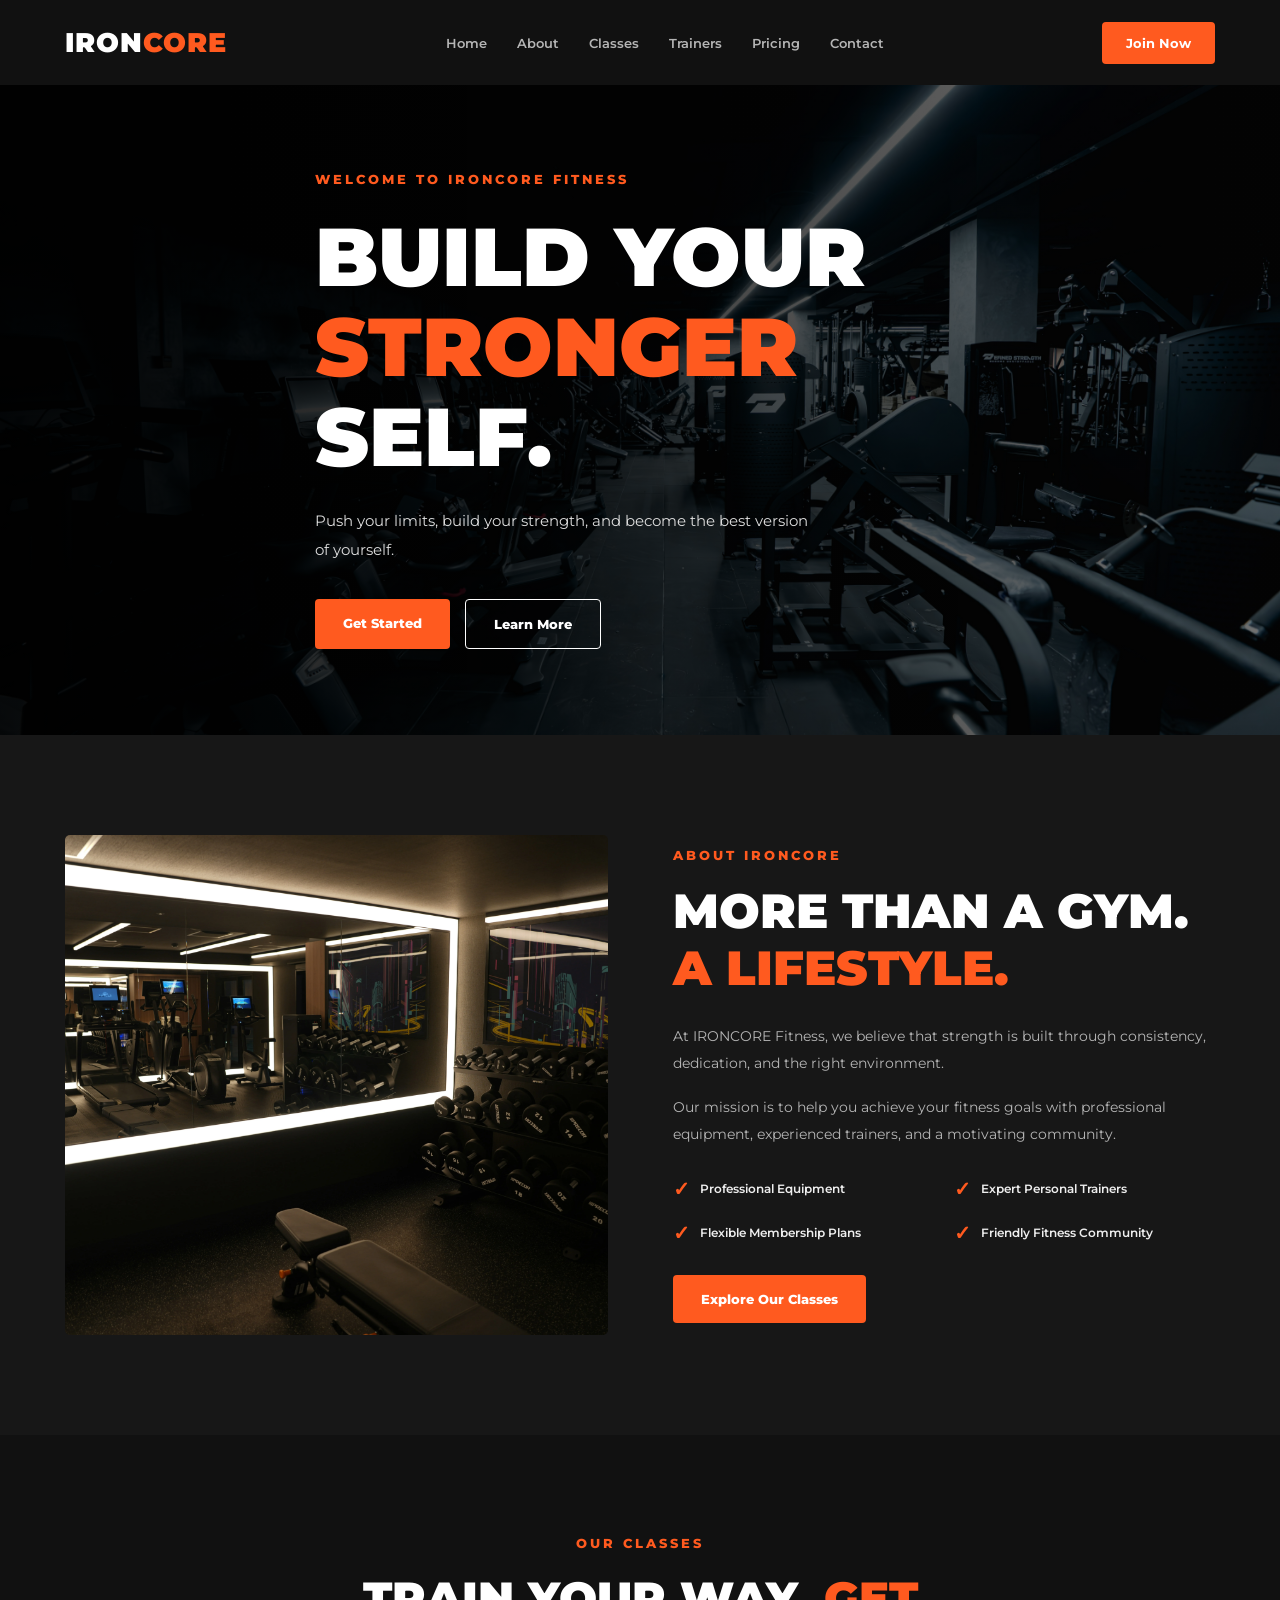
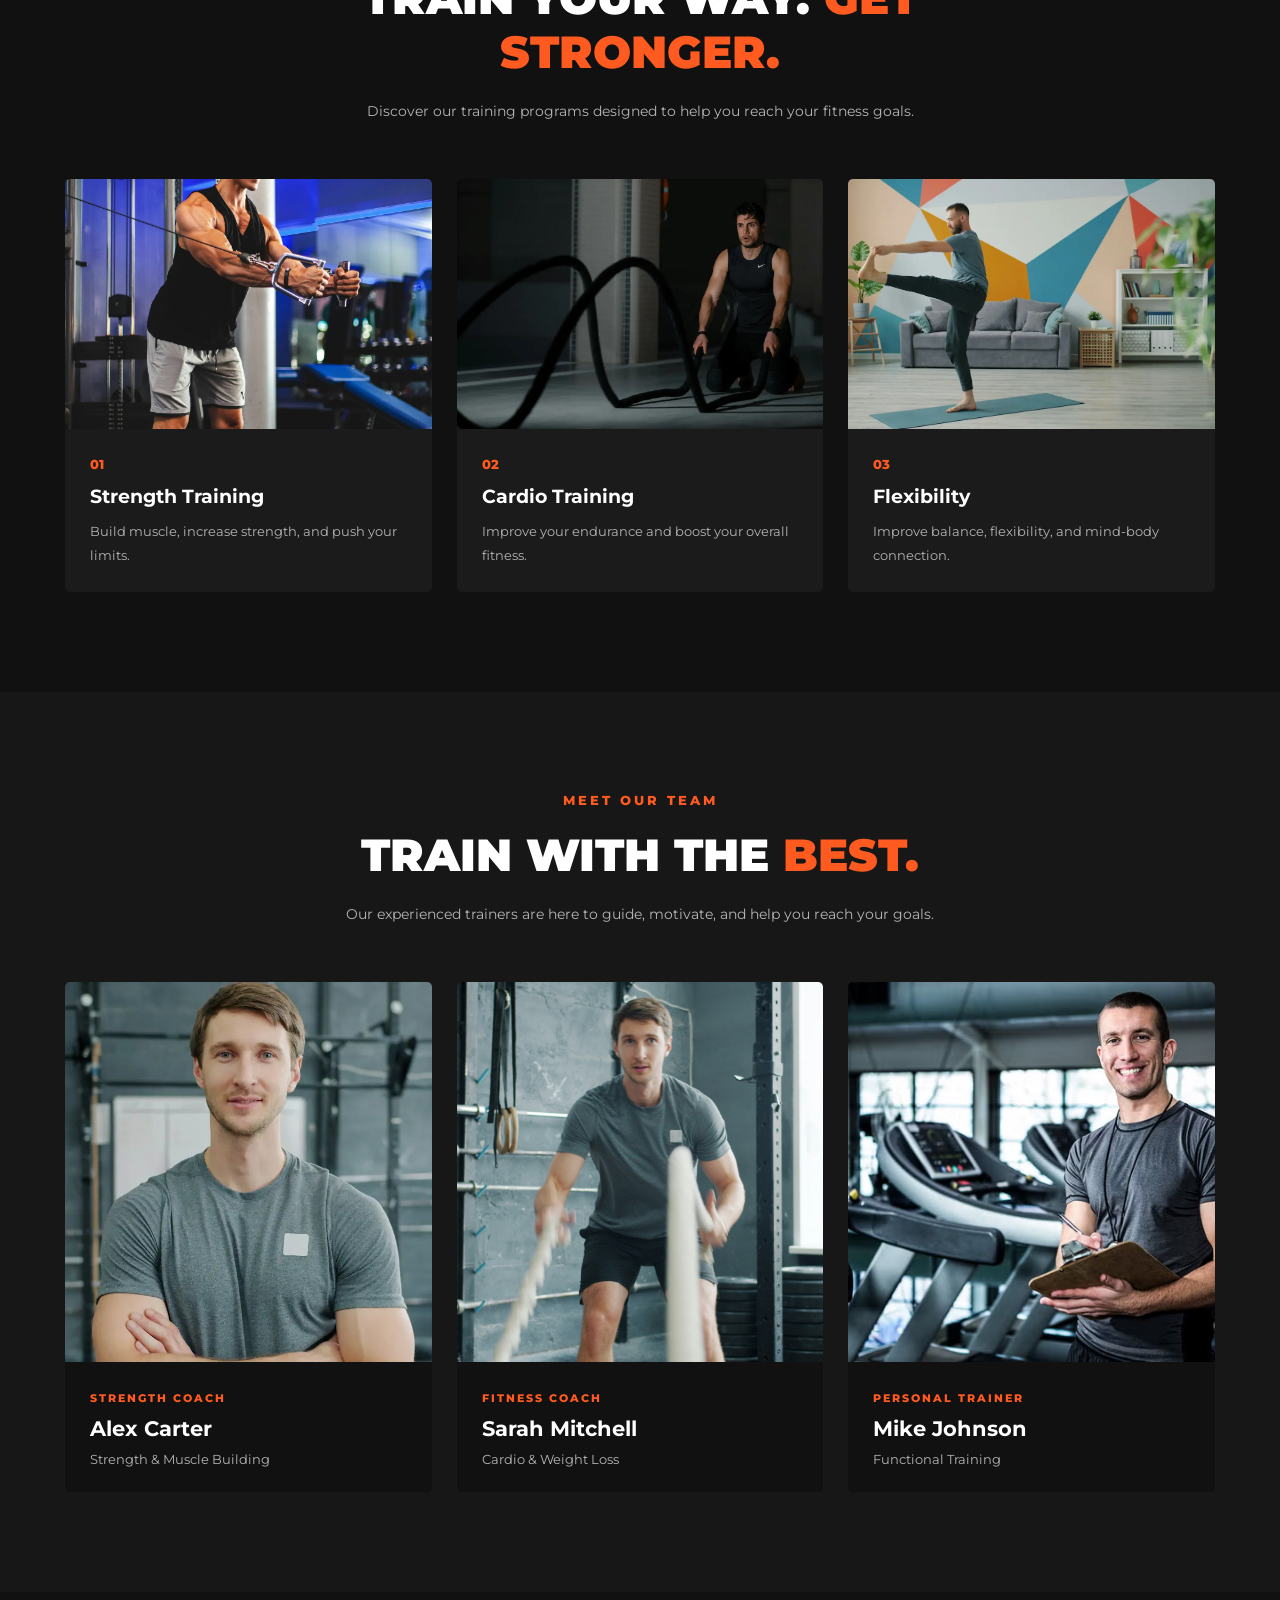
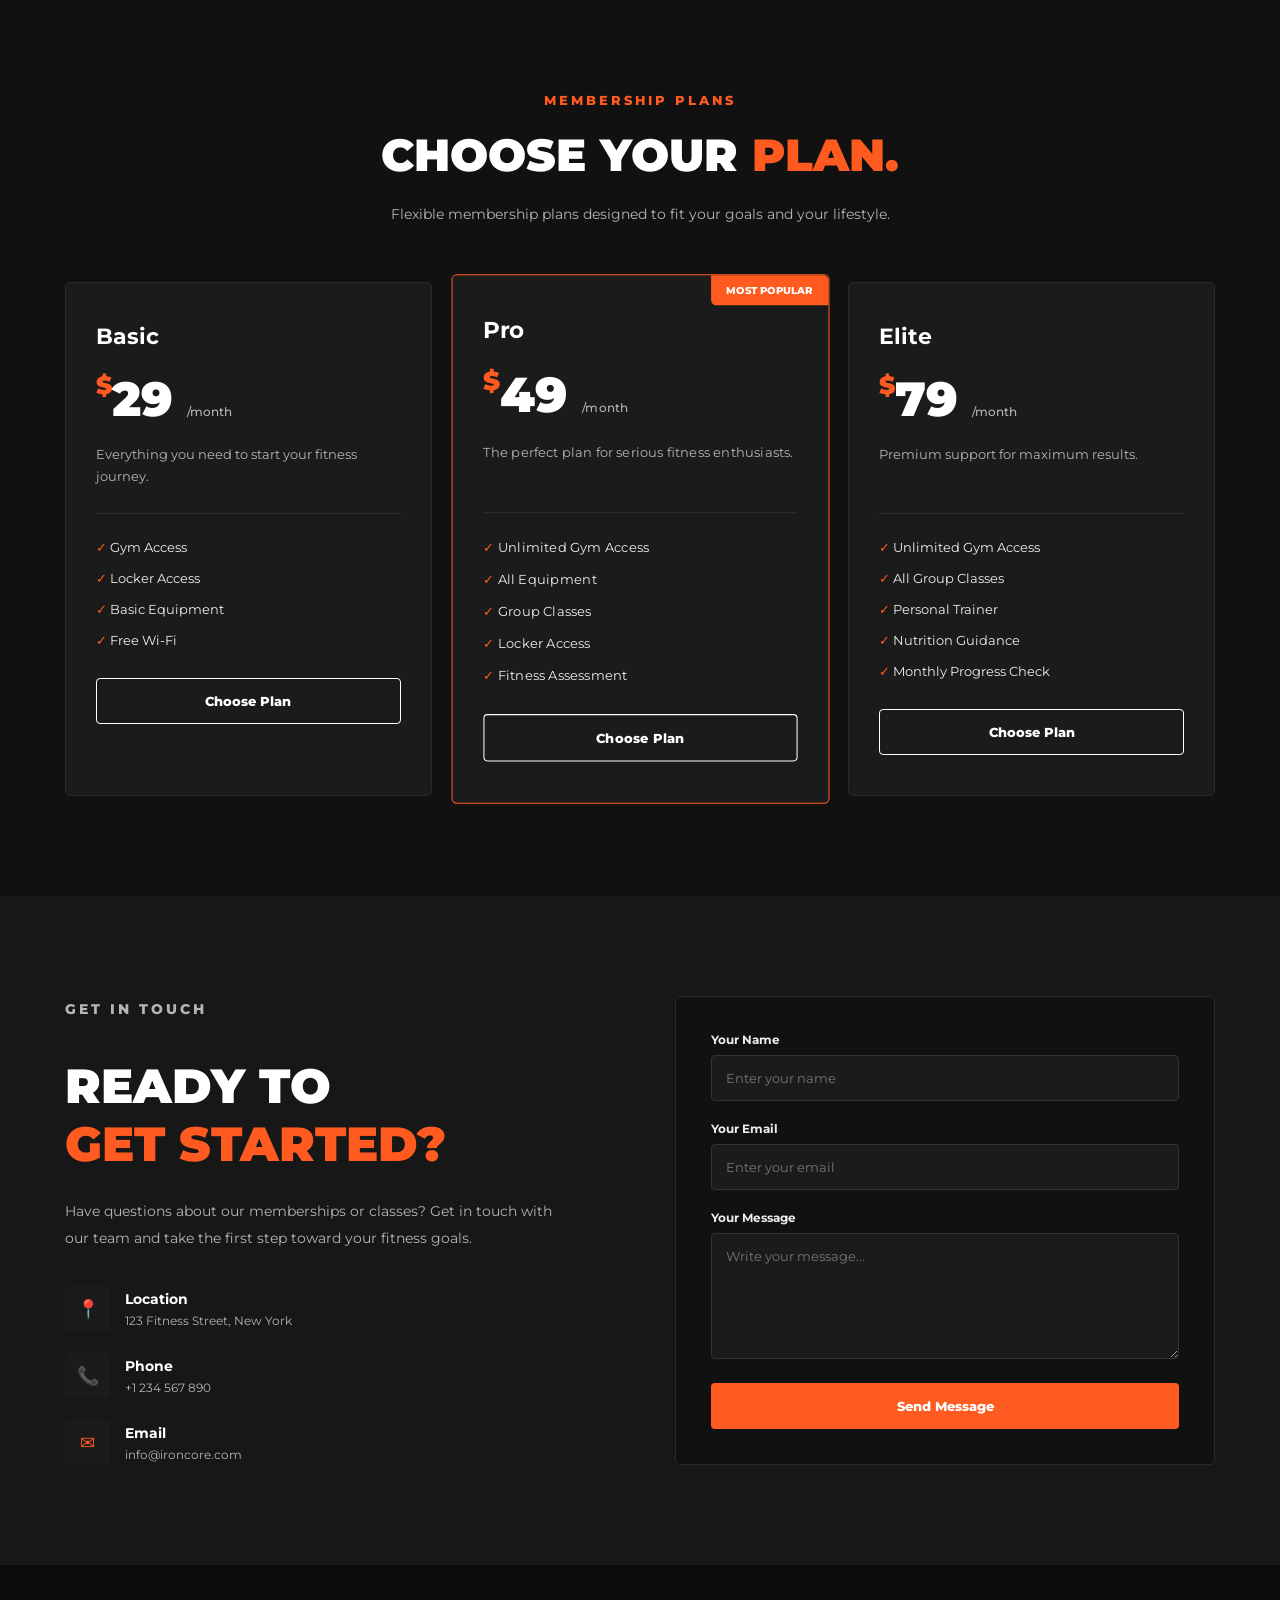
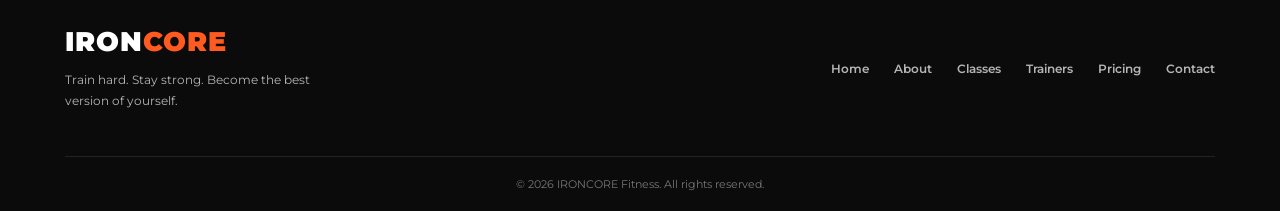
<file: index.html>
<!DOCTYPE html>
<html lang="en">
<head>
    <meta charset="UTF-8">
    <meta name="viewport" content="width=device-width, initial-scale=1.0">

    <meta name="description" content="IRONCORE Fitness - Build strength, improve your fitness, and achieve your goals.">

    <meta name="robots" content="index, follow">

    <title>IRONCORE Fitness | Train Hard. Stay Strong.</title>
    <link rel="preconnect" href="https://fonts.googleapis.com"><!-- تجعل المتصفح يبدأ الاتصال بخوادم الخطوط مبكرًا. -->
    <link rel="preconnect" href="https://fonts.gstatic.com" crossorigin>
    <link href="https://fonts.googleapis.com/css2?family=Montserrat:wght@400;500;600;700;800;900&display=swap" rel="stylesheet" media="print" onload="this.media='all'">
    <noscript><link href="https://fonts.googleapis.com/css2?family=Montserrat:wght@400;500;600;700;800;900&display=swap" rel="stylesheet"></noscript>    <link rel="stylesheet" href="style.css">
    <link rel="preload" as="image" href="salman-unsplash.jpg" fetchpriority="high">
    <link rel="icon" type="image/png" href="icon2.png">
    <script src="script.js" defer></script><!--defer( حمّل ملف JavaScript الآن، لكن لا تنفذه حتى يتم تحليل HTML بالكامل )-->
</head>

<body>

    <!-- Header -->
    <header class="header">
        <nav class="navbar">

            <a href="#" class="logo">IRON<span>CORE</span></a>

            <ul class="nav-links" id="nav-links">
                <li><a href="#home">Home</a></li>
                <li><a href="#about">About</a></li>
                <li><a href="#classes">Classes</a></li>
                <li><a href="#trainers">Trainers</a></li>
                <li><a href="#pricing">Pricing</a></li>
                <li><a href="#contact">Contact</a></li>
            </ul>

            <a href="#pricing" class="nav-btn">Join Now</a>

            <button class="menu-toggle"
                aria-label="Open navigation menu"
                aria-expanded="false"
                aria-controls="nav-links">
                ☰
            </button>

        </nav>
    </header>
    <!-- Main -->
    <main>

        <!-- Hero Section -->
        <section class="hero" id="home">

            <div class="hero-content">

                <p class="hero-label">WELCOME TO IRONCORE FITNESS</p>

                <h1>
                    BUILD YOUR
                    <span>STRONGER</span>
                    SELF.
                </h1>

                <p class="hero-description">
                    Push your limits, build your strength,
                    and become the best version of yourself.
                </p>

                <div class="hero-buttons">
                    <a href="#pricing" class="btn-primary">
                        Get Started
                    </a>

                    <a href="#about" class="btn-secondary">
                        Learn More
                    </a>
                </div>

            </div>

        </section>
        
        <!-- About Section -->
        <section class="about" id="about">

            <div class="about-container">

                <div class="about-image">
                    <img
                        src="sati-unsplash.webp"
                        alt="Modern gym interior with professional workout equipment"
                        loading="lazy"
                    >
                </div>

                <div class="about-content">

                    <p class="section-label">ABOUT IRONCORE</p>

                    <h2>
                        MORE THAN A GYM.
                        <span>A LIFESTYLE.</span>
                    </h2>

                    <p class="about-description">
                        At IRONCORE Fitness, we believe that strength
                        is built through consistency, dedication,
                        and the right environment.
                    </p>

                    <p class="about-description">
                        Our mission is to help you achieve your
                        fitness goals with professional equipment,
                        experienced trainers, and a motivating community.
                    </p>

                    <div class="about-features">

                        <div class="feature">
                            <span class="feature-icon">✓</span>
                            <p>Professional Equipment</p>
                        </div>

                        <div class="feature">
                            <span class="feature-icon">✓</span>
                            <p>Expert Personal Trainers</p>
                        </div>

                        <div class="feature">
                            <span class="feature-icon">✓</span>
                            <p>Flexible Membership Plans</p>
                        </div>

                        <div class="feature">
                            <span class="feature-icon">✓</span>
                            <p>Friendly Fitness Community</p>
                        </div>

                    </div>

                    <a href="#classes" class="btn-primary">
                        Explore Our Classes
                    </a>

                </div>

            </div>

        </section>
        <section class="classes" id="classes">
            <div class="classes-container">

                <div class="classes-header">
                    <p class="section-label">OUR CLASSES</p>
                    <h2>TRAIN YOUR WAY. <span>GET STRONGER.</span></h2>
                    <p>
                        Discover our training programs designed to help
                        you reach your fitness goals.
                    </p>
                </div>

                <div class="classes-grid">

                    <div class="class-card">
                        <img src="strength.webp"
                            alt="Strength training with weights"
                            loading="lazy">
                        <div class="class-content">
                            <span>01</span>
                            <h3>Strength Training</h3>
                            <p>Build muscle, increase strength,
                            and push your limits.</p>
                        </div>
                    </div>

                    <div class="class-card">
                        <img src="cardio.webp"
                            alt="Cardio training in a gym"
                            loading="lazy">
                        <div class="class-content">
                            <span>02</span>
                            <h3>Cardio Training</h3>
                            <p>Improve your endurance and
                            boost your overall fitness.</p>
                        </div>
                    </div>

                    <div class="class-card">
                        <img src="Flexibility.webp"
                            alt="flexibility training"
                            loading="lazy">
                        <div class="class-content">
                            <span>03</span>
                            <h3>Flexibility</h3>
                            <p>Improve balance, flexibility,
                            and mind-body connection.</p>
                        </div>
                    </div>

                </div>
            </div>
        </section>
        <section class="trainers" id="trainers">
            <div class="trainers-container">

                <div class="trainers-header">
                    <p class="section-label">MEET OUR TEAM</p>
                    <h2>TRAIN WITH THE <span>BEST.</span></h2>
                    <p>
                        Our experienced trainers are here to guide,
                        motivate, and help you reach your goals.
                    </p>
                </div>

                <div class="trainers-grid">

                    <div class="trainer-card">
                        <div class="trainer-image">
                            <img src="strength trainer.webp"
                                alt="Alex Carter, strength trainer"
                                loading="lazy">
                        </div>

                        <div class="trainer-content">
                            <span>STRENGTH COACH</span>
                            <h3>Alex Carter</h3>
                            <p>Strength & Muscle Building</p>
                        </div>
                    </div>

                    <div class="trainer-card">
                        <div class="trainer-image">
                            <img src="fitness trainer.jpg"
                                alt="Sarah Mitchell, fitness trainer"
                                loading="lazy">
                        </div>

                        <div class="trainer-content">
                            <span>FITNESS COACH</span>
                            <h3>Sarah Mitchell</h3>
                            <p>Cardio & Weight Loss</p>
                        </div>
                    </div>

                    <div class="trainer-card">
                        <div class="trainer-image">
                            <img src="personal trainer.jpg"
                                alt="Mike Johnson, personal trainer"
                                loading="lazy">
                        </div>

                        <div class="trainer-content">
                            <span>PERSONAL TRAINER</span>
                            <h3>Mike Johnson</h3>
                            <p>Functional Training</p>
                        </div>
                    </div>

                </div>
            </div>
        </section>
        <section class="pricing" id="pricing">
            <div class="pricing-container">

                <div class="pricing-header">
                    <p class="section-label">MEMBERSHIP PLANS</p>
                    <h2>CHOOSE YOUR <span>PLAN.</span></h2>
                    <p>
                        Flexible membership plans designed to fit
                        your goals and your lifestyle.
                    </p>
                </div>

                <div class="pricing-grid">

                    <!-- Basic Plan -->
                    <div class="price-card">
                        <h3>Basic</h3>

                        <div class="price">
                            <span>$</span>29
                            <small>/month</small>
                        </div>

                        <p class="price-description">
                            Everything you need to start your fitness journey.
                        </p>

                        <ul class="price-features">
                            <li>✓ Gym Access</li>
                            <li>✓ Locker Access</li>
                            <li>✓ Basic Equipment</li>
                            <li>✓ Free Wi-Fi</li>
                        </ul>

                        <a href="#contact" class="price-btn">Choose Plan</a>
                    </div>

                    <!-- Pro Plan -->
                    <div class="price-card featured">
                        <div class="popular-badge">MOST POPULAR</div>

                        <h3>Pro</h3>

                        <div class="price">
                            <span>$</span>49
                            <small>/month</small>
                        </div>

                        <p class="price-description">
                            The perfect plan for serious fitness enthusiasts.
                        </p>

                        <ul class="price-features">
                            <li>✓ Unlimited Gym Access</li>
                            <li>✓ All Equipment</li>
                            <li>✓ Group Classes</li>
                            <li>✓ Locker Access</li>
                            <li>✓ Fitness Assessment</li>
                        </ul>

                        <a href="#contact" class="price-btn">Choose Plan</a>
                    </div>

                    <!-- Elite Plan -->
                    <div class="price-card">
                        <h3>Elite</h3>

                        <div class="price">
                            <span>$</span>79
                            <small>/month</small>
                        </div>

                        <p class="price-description">
                            Premium support for maximum results.
                        </p>

                        <ul class="price-features">
                            <li>✓ Unlimited Gym Access</li>
                            <li>✓ All Group Classes</li>
                            <li>✓ Personal Trainer</li>
                            <li>✓ Nutrition Guidance</li>
                            <li>✓ Monthly Progress Check</li>
                        </ul>

                        <a href="#contact" class="price-btn">Choose Plan</a>
                    </div>

                </div>
            </div>
        </section>
        <section class="contact" id="contact">
            <div class="contact-container">

                <div class="contact-content">
                    <p class="section-label">GET IN TOUCH</p>

                    <h2>READY TO <span>GET STARTED?</span></h2>

                    <p>
                        Have questions about our memberships or classes?
                        Get in touch with our team and take the first step
                        toward your fitness goals.
                    </p>

                    <div class="contact-info">

                        <div class="contact-item">
                            <span class="contact-icon">📍</span>
                            <div>
                                <h3>Location</h3>
                                <p>123 Fitness Street, New York</p>
                            </div>
                        </div>

                        <div class="contact-item">
                            <span class="contact-icon">📞</span>
                            <div>
                                <h3>Phone</h3>
                                <p>+1 234 567 890</p>
                            </div>
                        </div>

                        <div class="contact-item">
                            <span class="contact-icon">✉</span>
                            <div>
                                <h3>Email</h3>
                                <p>info@ironcore.com</p>
                            </div>
                        </div>

                    </div>
                </div>

                <form class="contact-form" name="contact" action="success.html" method="POST" data-netlify="true" netlify-honeypot="bot-field">
                    <!-- Honeypot field -->
                    <input type="hidden" name="form-name" value="contact">
                    <p class="hidden">
                        <label>
                            Don't fill this out:
                            <input type="text" name="bot-field">
                        </label>
                    </p>
                    <div class="form-group">
                        <label for="name">Your Name</label>
                        <input
                            type="text"
                            id="name"
                            name="name"
                            placeholder="Enter your name"
                            required>
                    </div>

                    <div class="form-group">
                        <label for="email">Your Email</label>
                        <input
                            type="email"
                            id="email"
                            name="email"
                            placeholder="Enter your email"
                            required>
                    </div>

                    <div class="form-group">
                        <label for="message">Your Message</label>
                        <textarea
                            id="message"
                            name="message"
                            rows="6"
                            placeholder="Write your message..."
                            required></textarea>
                    </div>

                    <button type="submit" class="contact-btn">
                        Send Message
                    </button>

                </form>

            </div>
        </section>
        <footer class="footer">
            <div class="footer-container">

                <div class="footer-brand">
                    <a href="#" class="logo">
                        IRON<span>CORE</span>
                    </a>

                    <p>
                        Train hard. Stay strong.
                        Become the best version of yourself.
                    </p>
                </div>

                <div class="footer-links">
                    <a href="#home">Home</a>
                    <a href="#about">About</a>
                    <a href="#classes">Classes</a>
                    <a href="#trainers">Trainers</a>
                    <a href="#pricing">Pricing</a>
                    <a href="#contact">Contact</a>
                </div>

            </div>

            <div class="footer-bottom">
                <p>© 2026 IRONCORE Fitness. All rights reserved.</p>
            </div>
        </footer>
    </main>

</body>
</html>
</file>
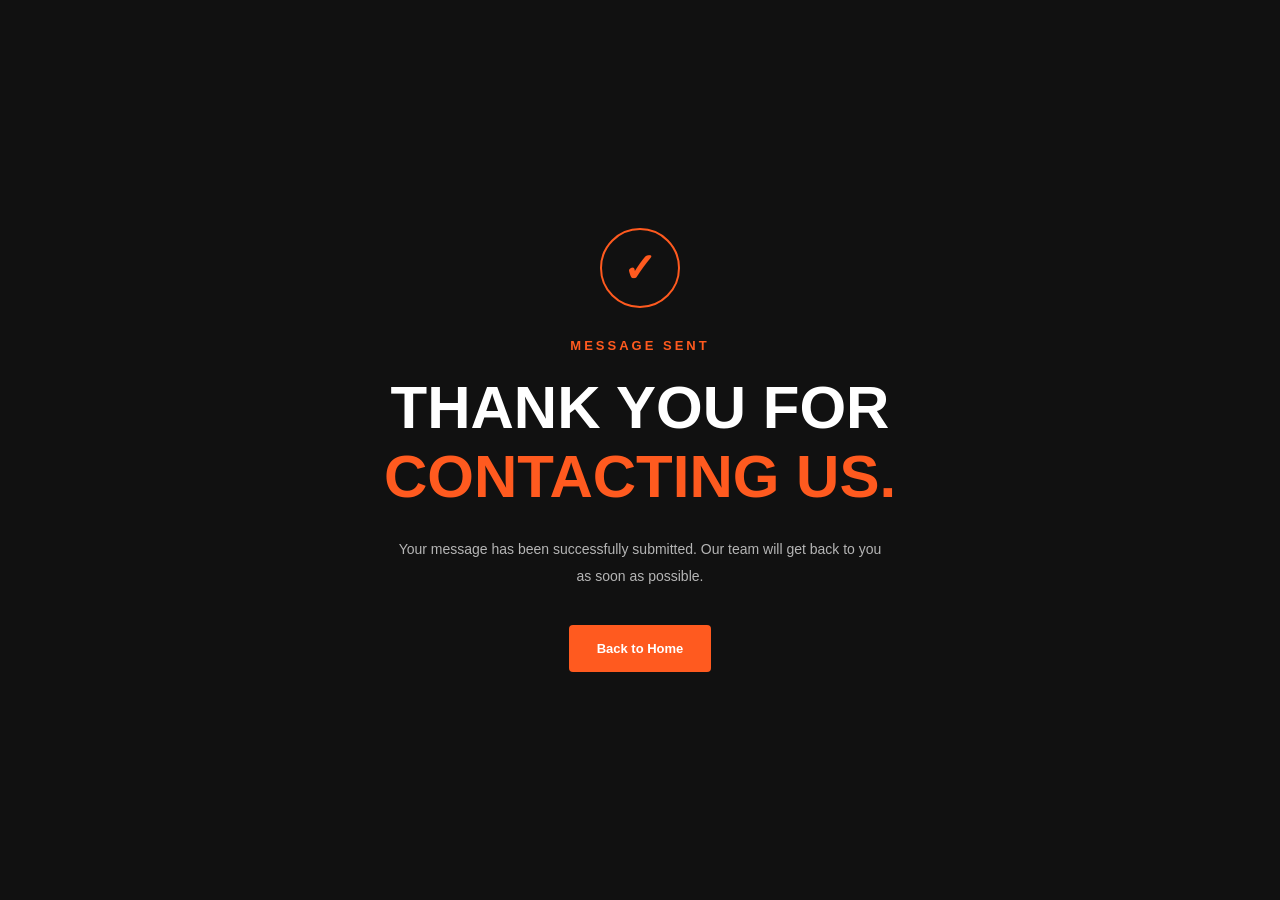
<file: success.html>
<!DOCTYPE html>
<html lang="en">
<head>
    <meta charset="UTF-8">
    <meta name="viewport" content="width=device-width, initial-scale=1.0">

    <meta name="description"
          content="Your message has been successfully sent to IRONCORE Fitness.">

    <title>Message Sent | IRONCORE Fitness</title>
    <link rel="icon" type="image/png" href="icon2.png">
    <link rel="stylesheet" href="style.css">
</head>

<body class="success-page">

    <main class="success-container">

        <div class="success-icon">
            ✓
        </div>

        <p class="section-label">MESSAGE SENT</p>

        <h1>
            THANK YOU FOR
            <span>CONTACTING US.</span>
        </h1>

        <p class="success-message">
            Your message has been successfully submitted.
            Our team will get back to you as soon as possible.
        </p>

        <a href="index.html" class="btn-primary">
            Back to Home
        </a>

    </main>

</body>
</html>
</file>
<file: style.css>
/* =========================
   1. Global Styles
========================= */


:root {
    --primary-color: #ff5a1f;
    --dark-color: #111111;
    --secondary-dark: #1b1b1b;
    --white-color: #ffffff;
    --gray-color: #b5b5b5;
}

* {
    margin: 0;
    padding: 0;
    box-sizing: border-box;
}

html {
    scroll-behavior: smooth;
}

body {
    font-family: 'Montserrat', sans-serif;
    background-color: var(--dark-color);
    color: var(--white-color);
}

a {
    text-decoration: none;
    color: inherit;
}

ul {
    list-style: none;
}

button {
    font: inherit;
}


/* =========================
   2. Header & Navbar
========================= */

.header {
    width: 100%;
    background-color: #111111;
    position: relative;
    z-index: 100;
}

.navbar {
    max-width: 1200px;
    margin: auto;
    min-height: 85px;
    padding: 0 25px;

    display: flex;
    align-items: center;
    justify-content: space-between;
}

.logo {
    font-size: 27px;
    font-weight: 900;
    letter-spacing: 1px;
}

.logo span {
    color: var(--primary-color);
}

.nav-links {
    display: flex;
    align-items: center;
    gap: 30px;
}

.nav-links a {
    font-size: 13px;
    font-weight: 600;
    color: var(--gray-color);
    transition: 0.3s;
}

.nav-links a:hover {
    color: var(--primary-color);
}

.nav-btn {
    background-color: var(--primary-color);
    padding: 13px 24px;
    border-radius: 4px;
    font-size: 13px;
    font-weight: 700;
    transition: 0.3s;
}

.nav-btn:hover,
.btn-primary:hover {
    background-color: #e74710;
}

.menu-toggle {
    display: none;
    background: none;
    border: none;
    color: white;
    font-size: 27px;
    cursor: pointer;
}


/* =========================
   3. Hero Section
========================= */

.hero {
    min-height: 650px;

    display: flex;
    align-items: center;

    padding: 80px max(25px, calc((100% - 1150px) / 2))px;/*80px 25px*/

    background:
        linear-gradient(
            90deg,
            rgba(0, 0, 0, 0.92),
            rgba(0, 0, 0, 0.55)
        ),
        url('salman-unsplash.jpg');

    background-size: cover;
    background-position: center;
}

.hero-content {
    width: 100%;
    max-width: 650px;
    margin: 0 auto;
}

.hero-label {
    color: var(--primary-color);
    font-size: 13px;
    font-weight: 800;
    letter-spacing: 3px;
    margin-bottom: 25px;
}

.hero h1 {
    font-size: clamp(45px, 7vw, 82px);
    line-height: 1.1;
    font-weight: 900;
    margin-bottom: 25px;
}

.hero h1 span {
    color: var(--primary-color);
    display: block;
}

.hero-description {
    max-width: 500px;
    color: #dddddd;
    font-size: 15px;
    line-height: 1.9;
    margin-bottom: 35px;
}

.hero-buttons {
    display: flex;
    gap: 15px;
    flex-wrap: wrap;
}

.btn-primary,
.btn-secondary {
    display: inline-block;
    padding: 16px 28px;
    border-radius: 4px;
    font-size: 13px;
    font-weight: 800;
    transition: 0.3s;
}

.btn-primary {
    background-color: var(--primary-color);
}

.btn-secondary {
    border: 1px solid #ffffff;
}

.btn-secondary:hover {
    background-color: #ffffff;
    color: #111111;
}

/* =========================
   5. About Section
========================= */

.about {
    padding: 100px 25px;
    background-color: #171717;
}

.about-container {
    max-width: 1150px;
    margin: 0 auto;

    display: grid;
    grid-template-columns: 1fr 1fr;
    align-items: center;
    gap: 65px;
}

/* About Image */

.about-image {
    width: 100%;
    height: 500px;
    overflow: hidden;
    border-radius: 5px;
}

.about-image img {
    width: 100%;
    height: 100%;
    object-fit: cover;
    display: block;
}

/* About Content */

.about-content {
    width: 100%;
}

.section-label {
    color: var(--primary-color);
    font-size: 13px;
    font-weight: 800;
    letter-spacing: 3px;
    margin-bottom: 20px;
}

.about-content h2 {
    font-size: clamp(32px, 4vw, 48px);
    font-weight: 900;
    line-height: 1.2;
    margin-bottom: 25px;
}

.about-content h2 span {
    display: block;
    color: var(--primary-color);
}

.about-description {
    color: var(--gray-color);
    font-size: 14px;
    line-height: 1.9;
    margin-bottom: 18px;
}

/* Features */

.about-features {
    display: grid;
    grid-template-columns: 1fr 1fr;
    gap: 20px;
    margin: 30px 0;
}

.feature {
    display: flex;
    align-items: center;
    gap: 10px;
}

.feature-icon {
    color: var(--primary-color);
    font-size: 20px;
    font-weight: 900;
}

.feature p {
    color: #eeeeee;
    font-size: 12px;
    font-weight: 600;
    line-height: 1.5;
}

/* Classes Section */
.classes {
    padding: 100px 25px;
    background-color: var(--dark-color);
}

.classes-container {
    max-width: 1150px;
    margin: 0 auto;
}

.classes-header {
    text-align: center;
    max-width: 650px;
    margin: 0 auto 55px;
}

.classes-header h2 {
    font-size: clamp(30px, 4vw, 45px);
    font-weight: 900;
    line-height: 1.2;
    margin-bottom: 20px;
}

.classes-header h2 span {
    color: var(--primary-color);
}

.classes-header > p:last-child {
    color: var(--gray-color);
    font-size: 14px;
    line-height: 1.8;
}

.classes-grid {
    display: grid;
    grid-template-columns: repeat(3, 1fr);
    gap: 25px;
}

.class-card {
    background-color: var(--secondary-dark);
    overflow: hidden;
    border-radius: 5px;
    transition: transform 0.3s;
}

.class-card:hover {
    transform: translateY(-8px);
}

.class-card img {
    width: 100%;
    height: 250px;
    object-fit: cover;
    display: block;
}

.class-content {
    padding: 25px;
}

.class-content span {
    color: var(--primary-color);
    font-size: 13px;
    font-weight: 800;
}

.class-content h3 {
    font-size: 19px;
    margin: 12px 0;
}

.class-content p {
    color: var(--gray-color);
    font-size: 13px;
    line-height: 1.8;
}

/* Trainers Section */
.trainers {
    padding: 100px 25px;
    background-color: #171717;
}

.trainers-container {
    max-width: 1150px;
    margin: 0 auto;
}

.trainers-header {
    max-width: 650px;
    margin: 0 auto 55px;
    text-align: center;
}

.trainers-header h2 {
    font-size: clamp(30px, 4vw, 45px);
    font-weight: 900;
    line-height: 1.2;
    margin-bottom: 20px;
}

.trainers-header h2 span {
    color: var(--primary-color);
}

.trainers-header > p:last-child {
    color: var(--gray-color);
    font-size: 14px;
    line-height: 1.8;
}

.trainers-grid {
    display: grid;
    grid-template-columns: repeat(3, 1fr);
    gap: 25px;
}

.trainer-card {
    background-color: var(--dark-color);
    overflow: hidden;
    border-radius: 5px;
    transition: transform 0.3s;
}

.trainer-card:hover {
    transform: translateY(-8px);
}

.trainer-image {
    width: 100%;
    height: 380px;
    overflow: hidden;
}

.trainer-image img {
    width: 100%;
    height: 100%;
    object-fit: cover;
    display: block;
    transition: transform 0.4s;
}

.trainer-card:hover .trainer-image img {
    transform: scale(1.05);
}

.trainer-content {
    padding: 25px;
}

.trainer-content span {
    color: var(--primary-color);
    font-size: 11px;
    font-weight: 800;
    letter-spacing: 2px;
}

.trainer-content h3 {
    font-size: 21px;
    margin: 10px 0;
}

.trainer-content p {
    color: var(--gray-color);
    font-size: 13px;
}

/* Pricing Section */
.pricing {
    padding: 100px 25px;
    background-color: var(--dark-color);
}

.pricing-container {
    max-width: 1150px;
    margin: 0 auto;
}

.pricing-header {
    max-width: 650px;
    margin: 0 auto 55px;
    text-align: center;
}

.pricing-header h2 {
    font-size: clamp(30px, 4vw, 45px);
    font-weight: 900;
    line-height: 1.2;
    margin-bottom: 20px;
}

.pricing-header h2 span {
    color: var(--primary-color);
}

.pricing-header > p:last-child {
    color: var(--gray-color);
    font-size: 14px;
    line-height: 1.8;
}

.pricing-grid {
    display: grid;
    grid-template-columns: repeat(3, 1fr);
    gap: 25px;
    align-items: stretch;
}

.price-card {
    position: relative;
    background-color: var(--secondary-dark);
    padding: 40px 30px;
    border-radius: 5px;
    border: 1px solid #292929;
    transition: transform 0.3s, border-color 0.3s;
}

.price-card:hover {
    transform: translateY(-8px);
    border-color: var(--primary-color);
}

.price-card h3 {
    font-size: 22px;
    margin-bottom: 20px;
}

.price {
    font-size: 48px;
    font-weight: 900;
    margin-bottom: 15px;
}

.price span {
    color: var(--primary-color);
    font-size: 25px;
    vertical-align: top;
}

.price small {
    color: var(--gray-color);
    font-size: 12px;
    font-weight: 500;
}

.price-description {
    color: var(--gray-color);
    font-size: 13px;
    line-height: 1.7;
    min-height: 45px;
    margin-bottom: 25px;
}

.price-features {
    border-top: 1px solid #303030;
    padding-top: 25px;
    margin-bottom: 30px;
}

.price-features li {
    color: #eeeeee;
    font-size: 13px;
    margin-bottom: 15px;
}

.price-features li::first-letter {
    color: var(--primary-color);
}

.price-btn {
    display: block;
    text-align: center;
    border: 1px solid #ffffff;
    padding: 14px 20px;
    border-radius: 4px;
    font-size: 13px;
    font-weight: 800;
    transition: 0.3s;
}

.price-btn:hover {
    background-color: var(--primary-color);
    border-color: var(--primary-color);
}

/* Featured Plan */

.price-card.featured {
    border: 1px solid var(--primary-color);
    transform: scale(1.03);
}

.price-card.featured:hover {
    transform: scale(1.03) translateY(-8px);
}

.popular-badge {
    position: absolute;
    top: 0;
    right: 0;
    background-color: var(--primary-color);
    padding: 8px 15px;
    font-size: 10px;
    font-weight: 800;
    border-radius: 0 5px 0 5px;
}
/* Contact Section */

.contact {
    padding: 100px 25px;
    background-color: #171717;
}

.contact-container {
    max-width: 1150px;
    margin: 0 auto;
    display: grid;
    grid-template-columns: 1fr 1fr;
    gap: 70px;
    align-items: center;
}

.contact-content h2 {
    font-size: clamp(32px, 4vw, 48px);
    font-weight: 900;
    line-height: 1.2;
    margin-bottom: 25px;
}

.contact-content h2 span {
    display: block;
    color: var(--primary-color);
}

.contact-content > p {
    color: var(--gray-color);
    font-size: 14px;
    line-height: 1.9;
    margin-bottom: 35px;
    max-width: 500px;
}

.contact-info {
    display: flex;
    flex-direction: column;
    gap: 22px;
}

.contact-item {
    display: flex;
    align-items: center;
    gap: 15px;
}

.contact-icon {
    width: 45px;
    height: 45px;
    display: flex;
    align-items: center;
    justify-content: center;
    background-color: var(--secondary-dark);
    color: var(--primary-color);
    border-radius: 4px;
    font-size: 18px;
}

.contact-item h3 {
    font-size: 14px;
    margin-bottom: 5px;
}

.contact-item p {
    color: var(--gray-color);
    font-size: 12px;
}

/* Contact Form */

.contact-form {
    background-color: var(--dark-color);
    padding: 35px;
    border-radius: 5px;
    border: 1px solid #292929;
}

.form-group {
    margin-bottom: 20px;
}

.form-group label {
    display: block;
    color: #eeeeee;
    font-size: 12px;
    font-weight: 700;
    margin-bottom: 8px;
}

.form-group input,
.form-group textarea {
    width: 100%;
    background-color: var(--secondary-dark);
    color: var(--white-color);
    border: 1px solid #333333;
    border-radius: 4px;
    padding: 14px;
    font-family: inherit;
    font-size: 13px;
    outline: none;
    transition: border-color 0.3s;
}

.form-group input:focus,
.form-group textarea:focus {
    border-color: var(--primary-color);
}

.form-group textarea {
    resize: vertical;
}

.contact-btn {
    width: 100%;
    border: none;
    background-color: var(--primary-color);
    color: var(--white-color);
    padding: 15px;
    border-radius: 4px;
    font-size: 13px;
    font-weight: 800;
    cursor: pointer;
    transition: background-color 0.3s;
}

.contact-btn:hover {
    background-color: #e74710;
}
/* Footer */

.footer {
    background-color: #0b0b0b;
    padding: 60px 25px 20px;
}

.footer-container {
    max-width: 1150px;
    margin: 0 auto;
    display: flex;
    align-items: center;
    justify-content: space-between;
    gap: 40px;
}

.footer-brand p {
    color: var(--gray-color);
    font-size: 12px;
    line-height: 1.7;
    margin-top: 12px;
    max-width: 280px;
}

.footer-links {
    display: flex;
    flex-wrap: wrap;
    gap: 25px;
}

.footer-links a {
    color: var(--gray-color);
    font-size: 12px;
    font-weight: 600;
    transition: color 0.3s;
}

.footer-links a:hover {
    color: var(--primary-color);
}

.footer-bottom {
    max-width: 1150px;
    margin: 45px auto 0;
    padding-top: 20px;
    border-top: 1px solid #222222;
    text-align: center;
}

.footer-bottom p {
    color: #777777;
    font-size: 11px;
}
/* =========================
   4. Responsive Design
========================= */
@media (max-width: 900px) {
    .nav-links {
        gap: 18px;
    }

    .nav-btn {
        padding: 11px 18px;
    }
    .hero {
        min-height: 600px;
    }
    .about-container {
        gap: 35px;
    }

    .about-image {
        height: 420px;
    }

    .about-features {
        grid-template-columns: 1fr;
        gap: 15px;
    }

    .classes-grid {
        grid-template-columns: repeat(2, 1fr);
    }
    .trainers-grid {
        grid-template-columns: repeat(2, 1fr);
    }
    .trainer-image {
        height: 350px;
    }
        .pricing-grid {
        grid-template-columns: repeat(2, 1fr);
    }

    .price-card.featured {
        transform: none;
    }

    .price-card.featured:hover {
        transform: translateY(-8px);
    }
}
@media (max-width: 768px) {

    .navbar {
        min-height: 75px;
    }

    .nav-links {
        position: absolute;
        top: 75px;
        left: 0;

        width: 100%;

        background-color: #111111;

        flex-direction: column;
        align-items: flex-start;

        padding: 25px;

        gap: 20px;

        display: none;
    }

    .nav-links.menu-open {
        display: flex;
    }

    .nav-btn {
        display: none;
    }

    .menu-toggle {
        display: block;
    }

    .hero {
        min-height: 600px;
        padding: 70px 25px;
    }

    .hero-content {
        max-width: 100%;
    }

    .hero h1 {
        font-size: clamp(42px, 12vw, 65px);
    }

    .hero-description {
        font-size: 14px;
    }
    .about {
        padding: 75px 25px;
    }

    .about-container {
        grid-template-columns: 1fr;
        gap: 40px;
    }

    .about-image {
        height: 400px;
    }

    .about-content h2 {
        font-size: 38px;
    }

    .about-features {
        grid-template-columns: 1fr 1fr;
    }
    .classes {
        padding: 75px 25px;
    }

    .classes-grid {
        grid-template-columns: 1fr;
        gap: 25px;
    }

    .class-card img {
        height: 250px;
    }
    .trainers {
        padding: 75px 25px;
    }

    .trainers-grid {
        grid-template-columns: 1fr;
        gap: 25px;
    }

    .trainer-image {
        height: 400px;
    }
    .pricing {
        padding: 75px 25px;
    }

    .pricing-grid {
        grid-template-columns: 1fr;
        gap: 25px;
    }

    .price-card {
        padding: 35px 25px;
    }

    .price-card.featured {
        transform: none;
    }
    .contact {
        padding: 75px 25px;
    }

    .contact-container {
        grid-template-columns: 1fr;
        gap: 45px;
    }

    .contact-form {
        padding: 25px;
    }
    .footer {
        padding: 50px 25px 20px;
    }

    .footer-container {
        flex-direction: column;
        align-items: flex-start;
    }

    .footer-links {
        gap: 15px;/*18px*/
    }
}

@media (max-width: 480px) {

    .logo {
        font-size: 23px;
    }

    .hero {
        min-height: 550px;
    }

    .hero-label {
        font-size: 11px;
        letter-spacing: 2px;
    }

    .hero h1 {
        font-size: 42px;
    }

    .hero-buttons {
        flex-direction: column;
        align-items: stretch;
    }

    .btn-primary,
    .btn-secondary {
        text-align: center;
    }
    .about-image {
        height: 300px;
    }

    .about-content h2 {
        font-size: 32px;
    }

    .about-features {
        grid-template-columns: 1fr;
    }
    .trainer-image {
        height: 350px;
    }

    .trainer-content {
        padding: 20px;
    }
    .price {
        font-size: 42px;
    }
    .contact {
        padding: 60px 20px;
    }

    .contact-form {
        padding: 20px;
    }

    .contact-content h2 {
        font-size: 32px;
    }
    .footer-links {
        gap: 12px;/*18px*/
    }
}
/* Success Page */

.success-page {
    min-height: 100vh;
    display: flex;
    align-items: center;
    justify-content: center;
    padding: 25px;
    background-color: var(--dark-color);
    text-align: center;
}

.success-container {
    width: 100%;
    max-width: 650px;
}

.success-icon {
    width: 80px;
    height: 80px;
    margin: 0 auto 30px;
    display: flex;
    align-items: center;
    justify-content: center;
    border: 2px solid var(--primary-color);
    border-radius: 50%;
    color: var(--primary-color);
    font-size: 40px;
    font-weight: 700;
}

.success-container h1 {
    font-size: clamp(35px, 6vw, 60px);
    font-weight: 900;
    line-height: 1.15;
    margin-bottom: 25px;
}

.success-container h1 span {
    display: block;
    color: var(--primary-color);
}

.success-message {
    max-width: 500px;
    margin: 0 auto 35px;
    color: var(--gray-color);
    font-size: 14px;
    line-height: 1.9;
}
.hidden {
    display: none;
}
</file>
